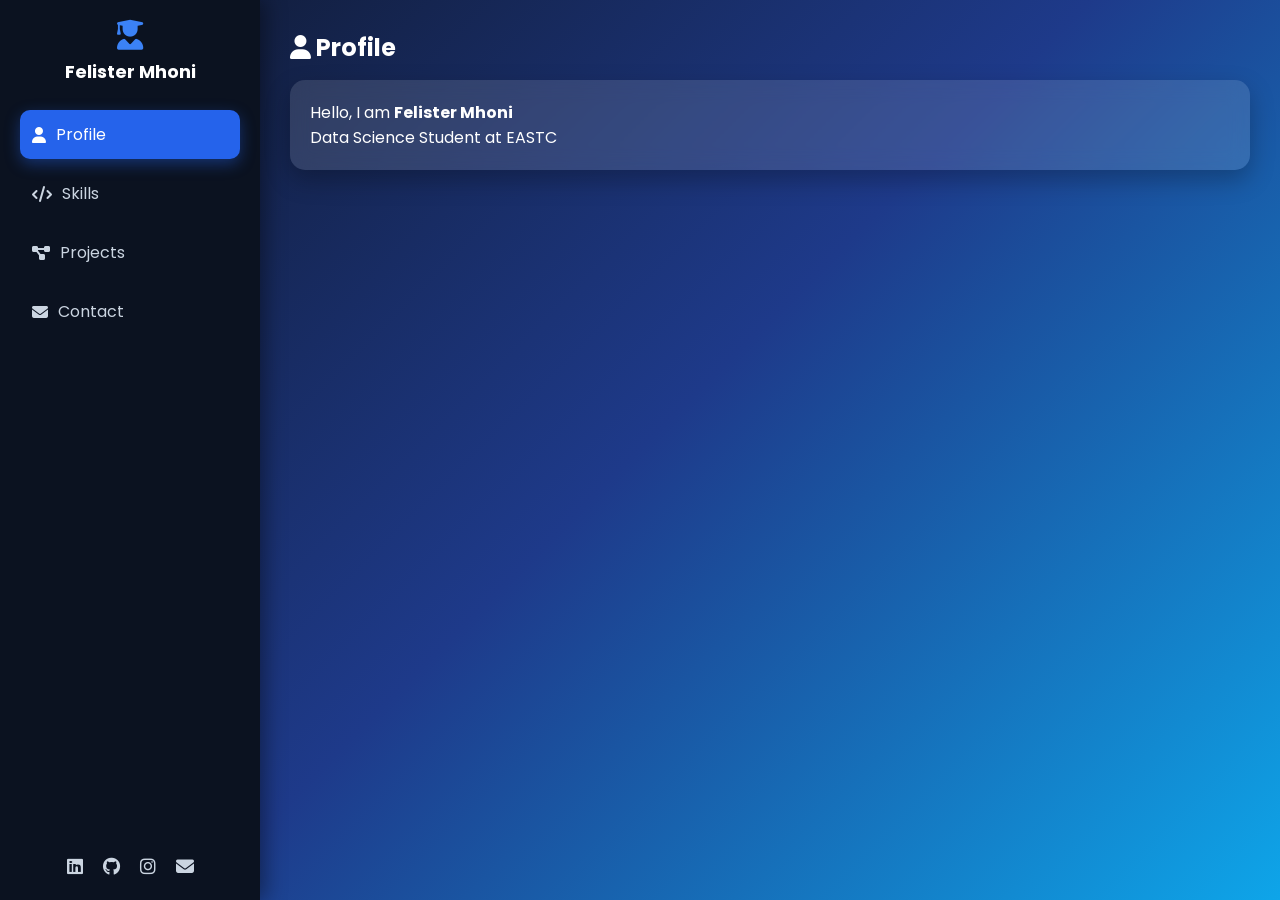
<file: index.html>
<!DOCTYPE html>
<html lang="en">
<head>
<meta charset="UTF-8">
<meta name="viewport" content="width=device-width, initial-scale=1.0">
<title>Felister Portfolio</title>

<link rel="stylesheet" href="style.css">

<!-- Google Font -->
<link href="https://fonts.googleapis.com/css2?family=Poppins:wght@300;400;500;600&display=swap" rel="stylesheet">

<!-- Font Awesome -->
<link rel="stylesheet" href="https://cdnjs.cloudflare.com/ajax/libs/font-awesome/6.5.0/css/all.min.css">
</head>

<body>

<!-- SIDEBAR -->
<div class="sidebar">

  <!-- HEADER -->
  <div class="logo">
    <i class="fa-solid fa-user-graduate"></i>
    <h2>Felister Mhoni</h2>
  </div>

  <!-- MENU -->
  <ul>
    <li class="nav active" onclick="showSection('profile', this)">
      <i class="fa-solid fa-user"></i> Profile
    </li>

    <li class="nav" onclick="showSection('skills', this)">
      <i class="fa-solid fa-code"></i> Skills
    </li>

    <li class="nav" onclick="showSection('projects', this)">
      <i class="fa-solid fa-diagram-project"></i> Projects
    </li>

    <li class="nav" onclick="showSection('contact', this)">
      <i class="fa-solid fa-envelope"></i> Contact
    </li>
  </ul>

  <!-- SOCIAL MEDIA -->
  <div class="socials">
    <a href="#"><i class="fa-brands fa-linkedin"></i></a>
    <a href="#"><i class="fa-brands fa-github"></i></a>
    <a href="#"><i class="fa-brands fa-instagram"></i></a>
    <a href="mailto:felister@example.com"><i class="fa-solid fa-envelope"></i></a>
  </div>

</div>

<!-- MAIN CONTENT -->
<div class="main">

  <!-- PROFILE -->
  <section id="profile" class="section active">
    <h1><i class="fa-solid fa-user"></i> Profile</h1>

    <div class="card">
      <p>Hello, I am <b>Felister Mhoni</b></p>
      <p>Data Science Student at EASTC</p>
    </div>
  </section>

  <!-- SKILLS -->
  <section id="skills" class="section">
    <h1><i class="fa-solid fa-code"></i> Skills</h1>

    <div class="skills-grid">

      <div class="skill-card"><i class="fa-brands fa-python"></i><p>Python</p></div>
      <div class="skill-card"><i class="fa-solid fa-database"></i><p>SQL</p></div>
      <div class="skill-card"><i class="fa-solid fa-chart-column"></i><p>Power BI</p></div>
      <div class="skill-card"><i class="fa-solid fa-brain"></i><p>Machine Learning</p></div>
      <div class="skill-card"><i class="fa-brands fa-html5"></i><p>HTML</p></div>
      <div class="skill-card"><i class="fa-brands fa-css3-alt"></i><p>CSS</p></div>
      <div class="skill-card"><i class="fa-brands fa-js"></i><p>JavaScript</p></div>

    </div>
  </section>

  <!-- PROJECTS -->
  <section id="projects" class="section">
    <h1><i class="fa-solid fa-diagram-project"></i> Projects</h1>

    <div class="card">
      <p>📊 Waste Collection Prediction System</p>
      <p>📈 Credit Risk Assessment System</p>
      <p>📉 Data Visualization Dashboard</p>
    </div>
  </section>

  <!-- CONTACT -->
  <section id="contact" class="section">
    <h1><i class="fa-solid fa-envelope"></i> Contact</h1>

    <div class="card">
      <p><i class="fa-solid fa-envelope"></i> Email: 
        <a href= "mailto:felister@example.com">felistermhoni@gmail.com</a>
      </p>

      <p><i class="fa-solid fa-phone"></i> +255 748 288 916</p>
    </div>
  </section>

</div>

<script src="script.js"></script>

</body>
</html>
</file>
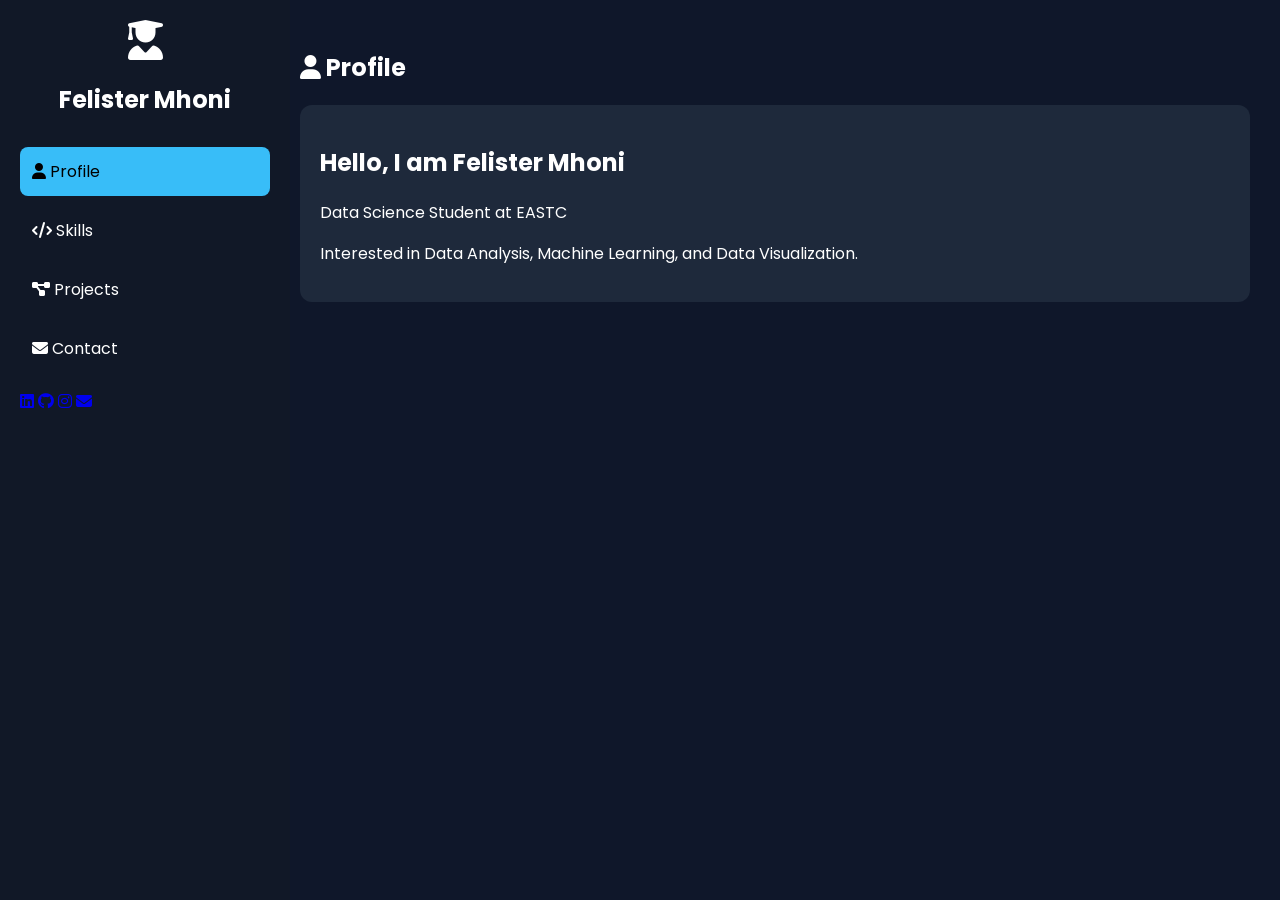
<file: frontend/index.html>
<!DOCTYPE html>
<html lang="en">
<head>
  <meta charset="UTF-8">
  <meta name="viewport" content="width=device-width, initial-scale=1.0">

  <title>Felister Portfolio</title>

  <!-- CSS -->
  <link rel="stylesheet" href="style.css">

  <!-- Google Font -->
  <link href="https://fonts.googleapis.com/css2?family=Poppins:wght@300;400;500;600&display=swap" rel="stylesheet">

  <!-- Font Awesome -->
  <link rel="stylesheet"
  href="https://cdnjs.cloudflare.com/ajax/libs/font-awesome/6.5.0/css/all.min.css">
</head>

<body>

<!-- SIDEBAR -->
<div class="sidebar">

  <div class="logo">
    <i class="fa-solid fa-user-graduate"></i>
    <h2>Felister Mhoni</h2>
  </div>

  <ul>
    <li class="nav active" onclick="showSection('profile', this)">
      <i class="fa-solid fa-user"></i> Profile
    </li>

    <li class="nav" onclick="showSection('skills', this)">
      <i class="fa-solid fa-code"></i> Skills
    </li>

    <li class="nav" onclick="showSection('projects', this)">
      <i class="fa-solid fa-diagram-project"></i> Projects
    </li>

    <li class="nav" onclick="showSection('contact', this)">
      <i class="fa-solid fa-envelope"></i> Contact
    </li>
  </ul>

  <div class="socials">
    <a href="#"><i class="fa-brands fa-linkedin"></i></a>
    <a href="#"><i class="fa-brands fa-github"></i></a>
    <a href="#"><i class="fa-brands fa-instagram"></i></a>
    <a href="mailto:felistermhoni@gmail.com"><i class="fa-solid fa-envelope"></i></a>
  </div>

</div>

<!-- MAIN -->
<div class="main">

  <!-- PROFILE -->
  <section id="profile" class="section active">
    <h1><i class="fa-solid fa-user"></i> Profile</h1>

    <div class="card">
      <h2>Hello, I am Felister Mhoni</h2>
      <p>Data Science Student at EASTC</p>
      <p>Interested in Data Analysis, Machine Learning, and Data Visualization.</p>
    </div>
  </section>

  <!-- SKILLS -->
  <section id="skills" class="section">
    <h1><i class="fa-solid fa-code"></i> Skills</h1>

    <div class="skills-grid">

      <div class="skill-card"><i class="fa-brands fa-python"></i><p>Python</p></div>
      <div class="skill-card"><i class="fa-solid fa-database"></i><p>SQL</p></div>
      <div class="skill-card"><i class="fa-solid fa-chart-column"></i><p>Power BI</p></div>
      <div class="skill-card"><i class="fa-solid fa-brain"></i><p>Machine Learning</p></div>
      <div class="skill-card"><i class="fa-brands fa-html5"></i><p>HTML</p></div>
      <div class="skill-card"><i class="fa-brands fa-css3-alt"></i><p>CSS</p></div>
      <div class="skill-card"><i class="fa-brands fa-js"></i><p>JavaScript</p></div>

    </div>
  </section>

  <!-- PROJECTS -->
  <section id="projects" class="section">
    <h1><i class="fa-solid fa-diagram-project"></i> Projects</h1>

    <div class="projects-grid">

      <div class="project-card">
        <h3>Waste Collection Optimization</h3>
        <p>ML system that predicts waste levels and improves collection efficiency.</p>
        <p><b>Tools:</b> Python, Pandas, Scikit-learn</p>
      </div>

      <div class="project-card">
        <h3>Credit Risk Assessment</h3>
        <p>Predicts loan default risk using machine learning models.</p>
        <p><b>Tools:</b> Python, Logistic Regression</p>
      </div>

      <div class="project-card">
        <h3>Data Visualization Dashboard</h3>
        <p>Interactive dashboard for business insights using charts.</p>
        <p><b>Tools:</b> Power BI, Excel</p>
      </div>

    </div>
  </section>

  <!-- CONTACT -->
  <section id="contact" class="section">
    <h1><i class="fa-solid fa-envelope"></i> Contact</h1>

    <div class="contact-form">

      <form action="https://formspree.io/f/YOUR_FORM_ID" method="POST">

        <input type="text" name="name" placeholder="Full Name" required>

        <input type="email" name="email" placeholder="Email Address" required>

        <textarea name="message" placeholder="Write your message..." required></textarea>

        <button type="submit">Send Message</button>

      </form>

    </div>

    <div class="card contact-info">
      <p><i class="fa-solid fa-envelope"></i> felistermhoni@gmail.com</p>
      <p><i class="fa-solid fa-phone"></i> +255 748 288 916</p>
    </div>

  </section>

</div>

<script src="script.js"></script>
</body>
</html>
</file>
<file: style.css>
*{
  margin:0;
  padding:0;
  box-sizing:border-box;
  font-family:'Poppins', sans-serif;
}

body{
  display:flex;
  min-height:100vh;
  background: linear-gradient(135deg, #0f172a, #1e3a8a, #0ea5e9);
}

/* SIDEBAR */
.sidebar{
  width:260px;
  height:100vh;
  background:#0b1220;
  color:white;
  position:fixed;
  padding:20px;
  box-shadow: 5px 0 20px rgba(0,0,0,0.4);
}

/* HEADER */
.logo{
  text-align:center;
  margin-bottom:25px;
}

.logo i{
  font-size:30px;
  color:#3b82f6;
}

.logo h2{
  font-size:18px;
  margin-top:5px;
  color:white;
}

/* MENU */
.sidebar ul{
  list-style:none;
}

.sidebar ul li{
  padding:12px;
  margin:10px 0;
  cursor:pointer;
  border-radius:10px;
  display:flex;
  gap:10px;
  align-items:center;
  transition:0.3s;
  color:#cbd5e1;
}

.sidebar ul li:hover{
  background:#1e293b;
  color:white;
}

.sidebar ul li.active{
  background:#2563eb;
  color:white;
  box-shadow:0 5px 15px rgba(37,99,235,0.4);
}

/* SOCIAL MEDIA */
.socials{
  position:absolute;
  bottom:20px;
  left:0;
  width:100%;
  text-align:center;
}

.socials a{
  color:#cbd5e1;
  margin:0 8px;
  font-size:18px;
  transition:0.3s;
}

.socials a:hover{
  color:#3b82f6;
  transform:translateY(-3px);
}

/* MAIN */
.main{
  margin-left:260px;
  padding:30px;
  width:100%;
}

/* SECTION */
.section{
  display:none;
}

.section.active{
  display:block;
}

/* HEADINGS */
.section h1{
  color:white;
  margin-bottom:15px;
}

/* CARD */
.card{
  background: rgba(255,255,255,0.12);
  backdrop-filter: blur(10px);
  padding:20px;
  margin-top:15px;
  border-radius:15px;
  box-shadow:0 10px 25px rgba(0,0,0,0.25);
  color:white;
}

/* LINKS */
.card a{
  color:#60a5fa;
  text-decoration:none;
}

.card a:hover{
  text-decoration:underline;
}

/* SKILLS GRID */
.skills-grid{
  display:grid;
  grid-template-columns:repeat(auto-fit, minmax(130px, 1fr));
  gap:15px;
  margin-top:15px;
}

/* SKILL CARD */
.skill-card{
  background: rgba(255,255,255,0.12);
  padding:20px;
  text-align:center;
  border-radius:15px;
  box-shadow:0 8px 20px rgba(0,0,0,0.2);
  transition:0.3s;
  color:white;
}

.skill-card i{
  font-size:30px;
  color:#3b82f6;
  margin-bottom:8px;
}

.skill-card:hover{
  transform:translateY(-6px);
  background: rgba(255,255,255,0.18);
}

/* RESPONSIVE */
@media (max-width: 768px){
  .sidebar{
    width:200px;
  }

  .main{
    margin-left:200px;
  }
}
</file>
<file: frontend/style.css>
body {
  margin: 0;
  font-family: 'Poppins', sans-serif;
  background: #0f172a;
  color: white;
  display: flex;
}

/* SIDEBAR */
.sidebar {
  width: 250px;
  height: 100vh;
  background: #111827;
  position: fixed;
  padding: 20px;
}

.logo {
  text-align: center;
  margin-bottom: 30px;
}

.logo i {
  font-size: 40px;
}

ul {
  list-style: none;
  padding: 0;
}

.nav {
  padding: 12px;
  margin: 10px 0;
  cursor: pointer;
  border-radius: 8px;
}

.nav:hover,
.nav.active {
  background: #38bdf8;
  color: black;
}

/* MAIN */
.main {
  margin-left: 270px;
  padding: 30px;
  width: 100%;
}

.section {
  display: none;
}

.section.active {
  display: block;
}

/* CARD */
.card {
  background: #1e293b;
  padding: 20px;
  border-radius: 12px;
  margin-top: 15px;
}

/* SKILLS */
.skills-grid {
  display: grid;
  grid-template-columns: repeat(auto-fit, minmax(120px, 1fr));
  gap: 15px;
}

.skill-card {
  background: #1e293b;
  padding: 15px;
  text-align: center;
  border-radius: 10px;
}

/* PROJECTS */
.projects-grid {
  display: grid;
  grid-template-columns: repeat(auto-fit, minmax(250px, 1fr));
  gap: 20px;
}

.project-card {
  background: #1e293b;
  padding: 20px;
  border-radius: 12px;
}

/* CONTACT */
.contact-form form {
  display: flex;
  flex-direction: column;
  gap: 10px;
  max-width: 500px;
}

.contact-form input,
.contact-form textarea {
  padding: 10px;
  border-radius: 8px;
  border: none;
}

.contact-form button {
  background: #38bdf8;
  padding: 10px;
  border: none;
  cursor: pointer;
  border-radius: 8px;
}

.contact-info {
  margin-top: 20px;
}
</file>
